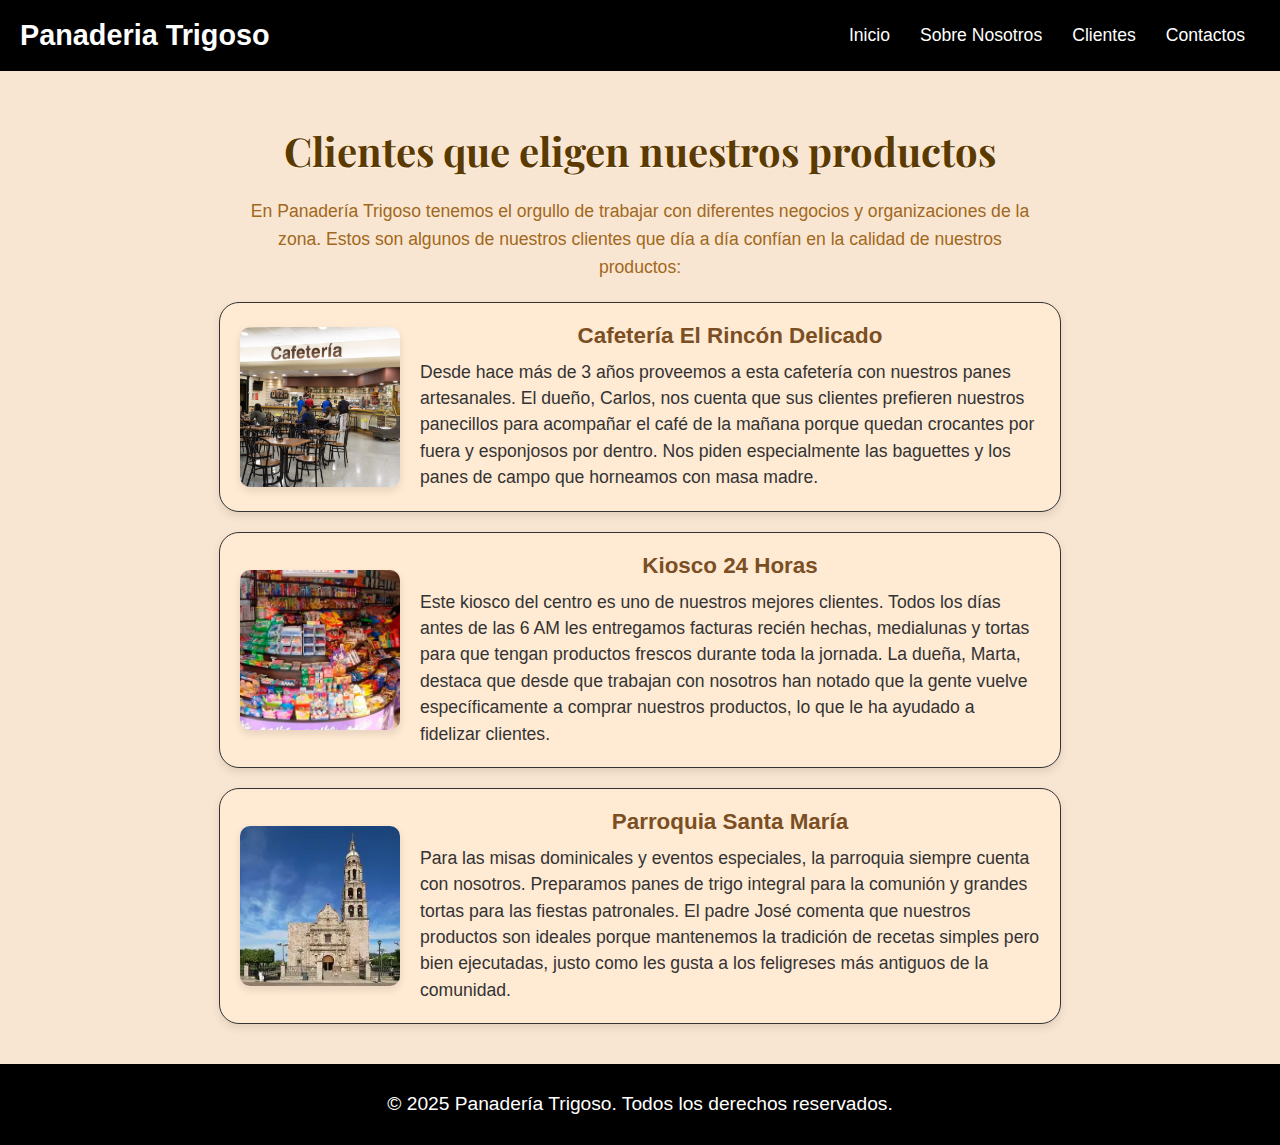
<file: html/clientes.html>
<!DOCTYPE html>
<html lang="en">

<head>
    <meta charset="UTF-8">
    <meta name="viewport" content="width=device-width, initial-scale=1.0">
    <title>Clientes</title>
    <link rel="stylesheet" href="../css/style.css">
    <link rel="icon" type="image/x-icon" href="../imagenes/Captura de pantalla 2025-06-15 125243.png">
    <link rel="preconnect" href="https://fonts.googleapis.com">
    <link rel="preconnect" href="https://fonts.gstatic.com" crossorigin>
    <link href="https://fonts.googleapis.com/css2?family=Chiron+Sung+HK:ital,wght@0,200..900;1,200..900&family=Gravitas+One&family=Lobster+Two:ital,wght@0,400;0,700;1,400;1,700&family=Playfair+Display:ital,wght@0,400..900;1,400..900&display=swap" rel="stylesheet">
</head>

<body>
    <header>
        <div class="logo">
            <h1 class="Panaderia">Panaderia Trigoso</h1>
        </div>
        <nav>
            <a href="../html/home.html">Inicio</a>
            <a href="../html/nosotros.html">Sobre Nosotros</a>
            <a href="../html/clientes.html">Clientes</a>
            <a href="../html/contactos.html">Contactos</a>
        </nav>
    </header>
    <section class="clientes">
            <h2>Clientes que eligen nuestros productos</h2>
            <p>En Panadería Trigoso tenemos el orgullo de trabajar con diferentes negocios y organizaciones de la zona.
                Estos son algunos de nuestros clientes que día a día confían en la calidad de nuestros productos:</p>

            <div class="cliente">
                <img src="../imagenes/cafeteria.jpeg" alt="Cafetería El Rincón Delicado">
                <div class="cliente-texto">
                    <h3>Cafetería El Rincón Delicado</h3>
                    <p>Desde hace más de 3 años proveemos a esta cafetería con nuestros panes artesanales. El dueño,
                        Carlos, nos cuenta que sus clientes prefieren nuestros panecillos para acompañar el café de la
                        mañana porque quedan crocantes por fuera y esponjosos por dentro. Nos piden especialmente las
                        baguettes y los panes de campo que horneamos con masa madre.</p>
                </div>
            </div>

            <div class="cliente">
                <img src="../imagenes/kiscos.webp" alt="Kiosco 24 Horas">
                <div class="cliente-texto">
                    <h3>Kiosco 24 Horas</h3>
                    <p>Este kiosco del centro es uno de nuestros mejores clientes. Todos los días antes de las 6 AM les
                        entregamos facturas recién hechas, medialunas y tortas para que tengan productos frescos durante
                        toda la jornada. La dueña, Marta, destaca que desde que trabajan con nosotros han notado que la
                        gente vuelve específicamente a comprar nuestros productos, lo que le ha ayudado a fidelizar
                        clientes.</p>
                </div>
            </div>

            <div class="cliente">
                <img src="../imagenes/inglesia.webp" alt="Parroquia Santa María">
                <div class="cliente-texto">
                    <h3>Parroquia Santa María</h3>
                    <p>Para las misas dominicales y eventos especiales, la parroquia siempre cuenta con nosotros.
                        Preparamos panes de trigo integral para la comunión y grandes tortas para las fiestas
                        patronales. El padre José comenta que nuestros productos son ideales porque mantenemos la
                        tradición de recetas simples pero bien ejecutadas, justo como les gusta a los feligreses más
                        antiguos de la comunidad.</p>
                </div>
            </div>
    </section>
    <footer>
        <p>&copy; 2025 Panadería Trigoso. Todos los derechos reservados.</p>

</body>

</html>
</file>
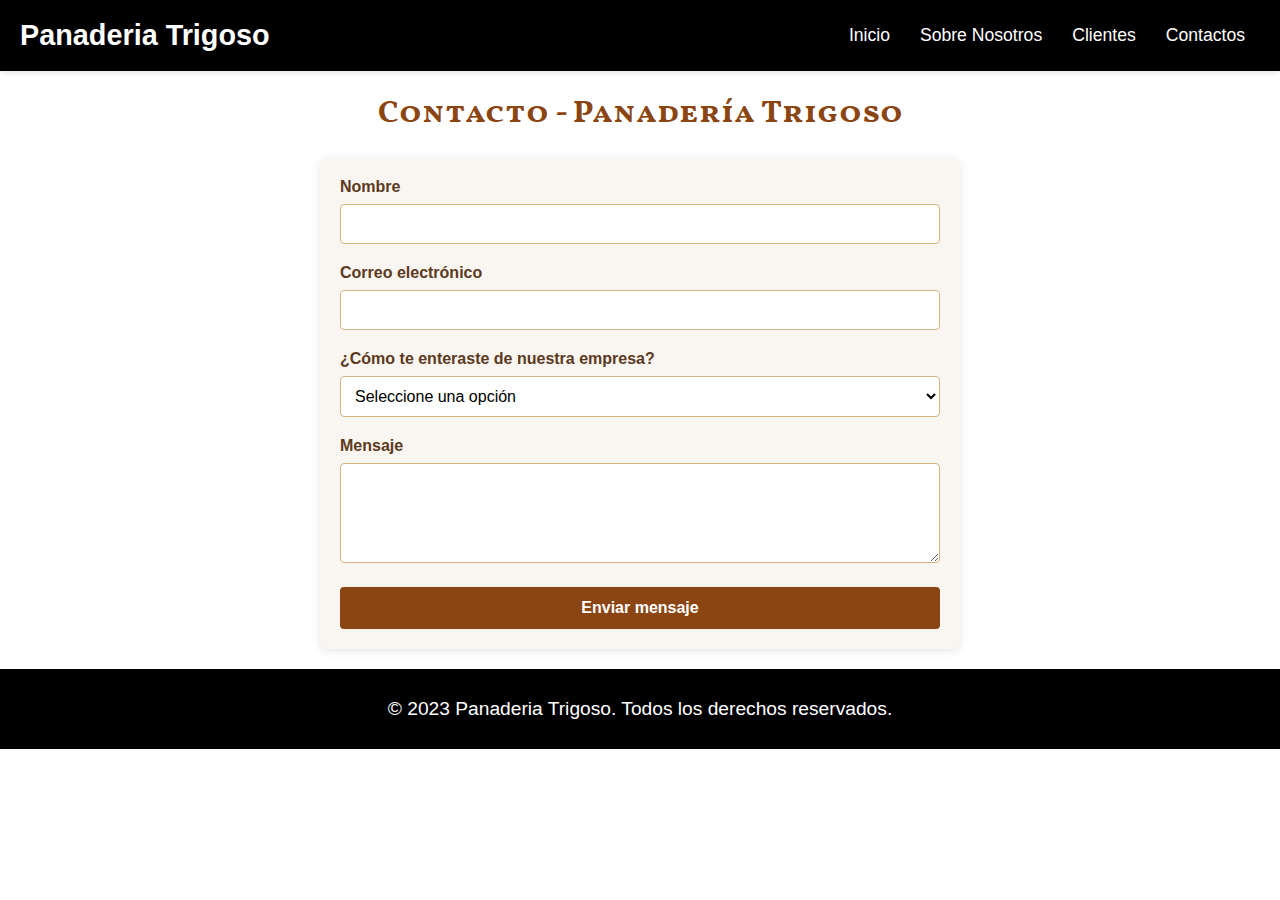
<file: html/contactos.html>
<!DOCTYPE html>
<html lang="en">

<head>
    <meta charset="UTF-8">
    <meta name="viewport" content="width=device-width, initial-scale=1.0">
    <title>Contactos</title>
    <link rel="stylesheet" href="../css/style.css">
    <script src="../js/scrit.js" defer> </script>
    <link rel="icon" type="image/x-icon" href="../imagenes/Captura de pantalla 2025-06-15 125243.png">
    <link rel="preconnect" href="https://fonts.googleapis.com">
    <link rel="preconnect" href="https://fonts.gstatic.com" crossorigin>
    <link href="https://fonts.googleapis.com/css2?family=Chiron+Sung+HK:ital,wght@0,200..900;1,200..900&family=Gravitas+One&family=Lobster+Two:ital,wght@0,400;0,700;1,400;1,700&family=Playfair+Display:ital,wght@0,400..900;1,400..900&family=Vollkorn+SC:wght@400;600;700;900&display=swap" rel="stylesheet">
</head>

<body>
    <header>
        <div class="logo">
            <h1 class="Panaderia">Panaderia Trigoso </h1>
        </div>
        <nav>
            <a href="../html/home.html">Inicio</a>
            <a href="../html/nosotros.html">Sobre Nosotros</a>
            <a href="../html/clientes.html">Clientes</a>
            <a href="../html/contactos.html">Contactos</a>
        </nav>
    </header>
    <div class="contenido">
        <h1>Contacto - Panadería Trigoso</h1>
    </div>
    <form id="formularioContacto">
        <div class="grupo">
            <label for="nombre">Nombre</label>
            <input type="text" id="nombre" required>
        </div>
        <div class="grupo">
            <label for="email">Correo electrónico</label>
            <input type="email" id="email" required>
        </div>
        <div class="grupo">
            <label for="comoEntero">¿Cómo te enteraste de nuestra empresa?</label>
            <select id="comoEntero">
                <option value="">Seleccione una opción</option>
                <option value="redes">Redes sociales</option>
                <option value="comentarios">Comentarios/recomendaciones</option>
                <option value="otro">Otro</option>
            </select>
        </div>
        <div class="grupo escondido" id="bloqueEspecifique">
            <label for="especifique">Especifique</label>
            <textarea id="especifique"></textarea>
        </div>
        <div class="grupo">
            <label for="mensaje">Mensaje</label>
            <textarea id="mensaje" required></textarea>
        </div>
        <button type="submit">Enviar mensaje</button>
    </form>
    <footer>
        <p>&copy; 2023 Panaderia Trigoso. Todos los derechos reservados.</p>
    </footer>
</body>

</html>
</file>
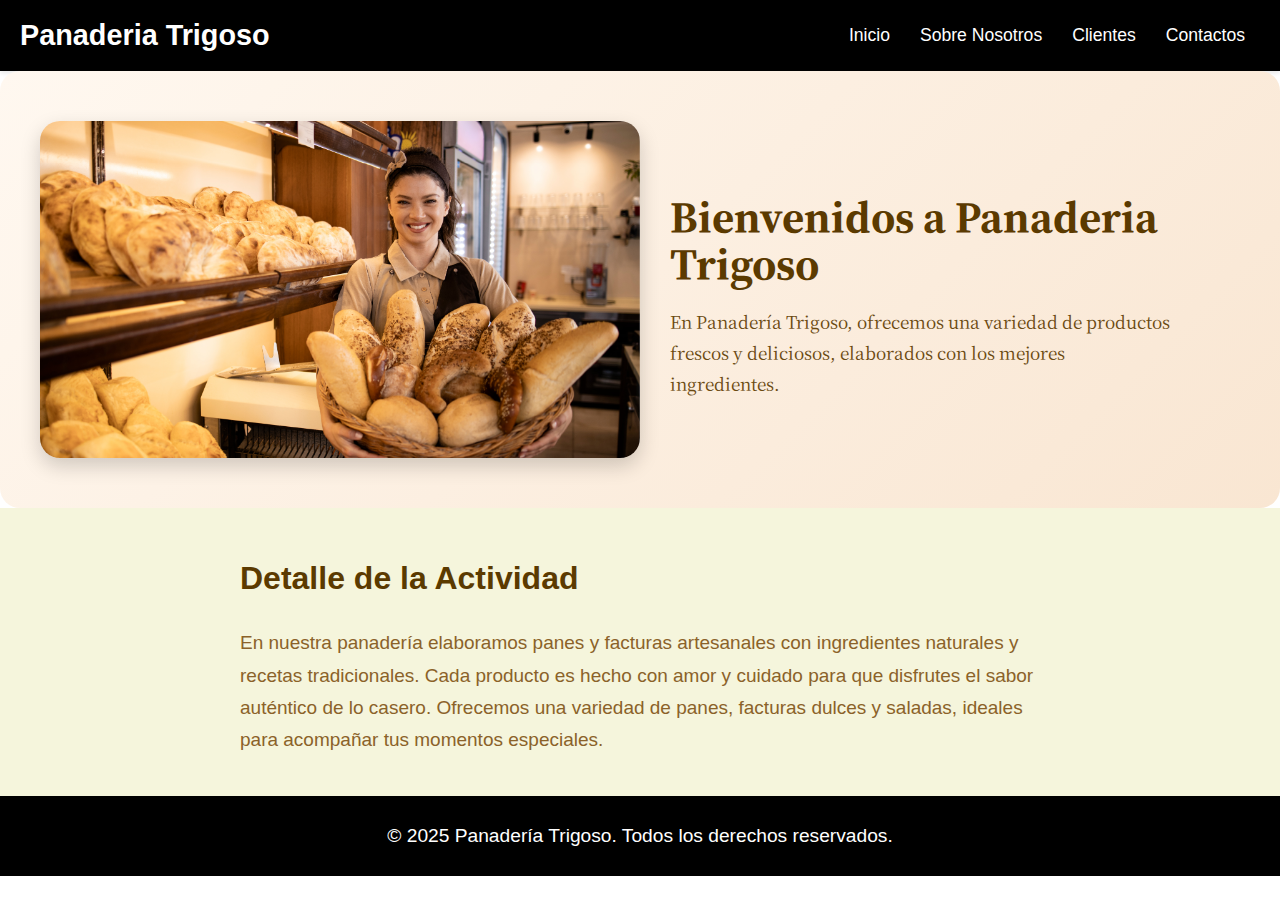
<file: html/home.html>
<!DOCTYPE html>
<html lang="en">

<head>
    <meta charset="UTF-8">
    <meta name="viewport" content="width=device-width, initial-scale=1.0">
    <link rel="icon" type="image/x-icon" href="../imagenes/Captura de pantalla 2025-06-15 125243.png">
    <link rel="stylesheet" href="../css/style.css">
    <link rel="preconnect" href="https://fonts.googleapis.com">
    <link rel="preconnect" href="https://fonts.gstatic.com" crossorigin>
    <link href="https://fonts.googleapis.com/css2?family=Anton&family=Chiron+Sung+HK:ital,wght@0,200..900;1,200..900&family=Playfair+Display:ital,wght@0,400..900;1,400..900&display=swap" rel="stylesheet">
    <title>Panaderia Trigoso</title>
</head>

<body>
    <header>
        <div class="logo">
            <h1 class="Panaderia">Panaderia Trigoso </h1>
        </div>
        <nav>
            <a href="../html/home.html">Inicio</a>
            <a href="../html/nosotros.html">Sobre Nosotros</a>
            <a href="../html/clientes.html">Clientes</a>
            <a href="../html/contactos.html">Contactos</a>
        </nav>
    </header>
    <section class="presentacion">
        <img src="../imagenes/panaderia.jpeg" alt="Panadería Trigoso">
        <div class="texto">
            <h2>Bienvenidos a Panaderia Trigoso</h2>
            <p>En Panadería Trigoso, ofrecemos una variedad de productos frescos y deliciosos, elaborados con los
                mejores ingredientes.</p>
        </div>
    </section>
    <section class="actividad">
        <div class="texto2">
            <h3>Detalle de la Actividad</h3>
            <p>
                En nuestra panadería elaboramos panes y facturas artesanales con ingredientes naturales y recetas
                tradicionales.
                Cada producto es hecho con amor y cuidado para que disfrutes el sabor auténtico de lo casero.
                Ofrecemos una variedad de panes, facturas dulces y saladas, ideales para acompañar tus momentos especiales.
            </p>
        </div>
    </section>


    <footer>
        <p>&copy; 2025 Panadería Trigoso. Todos los derechos reservados.</p>
    </footer>
</body>

</html>
</file>
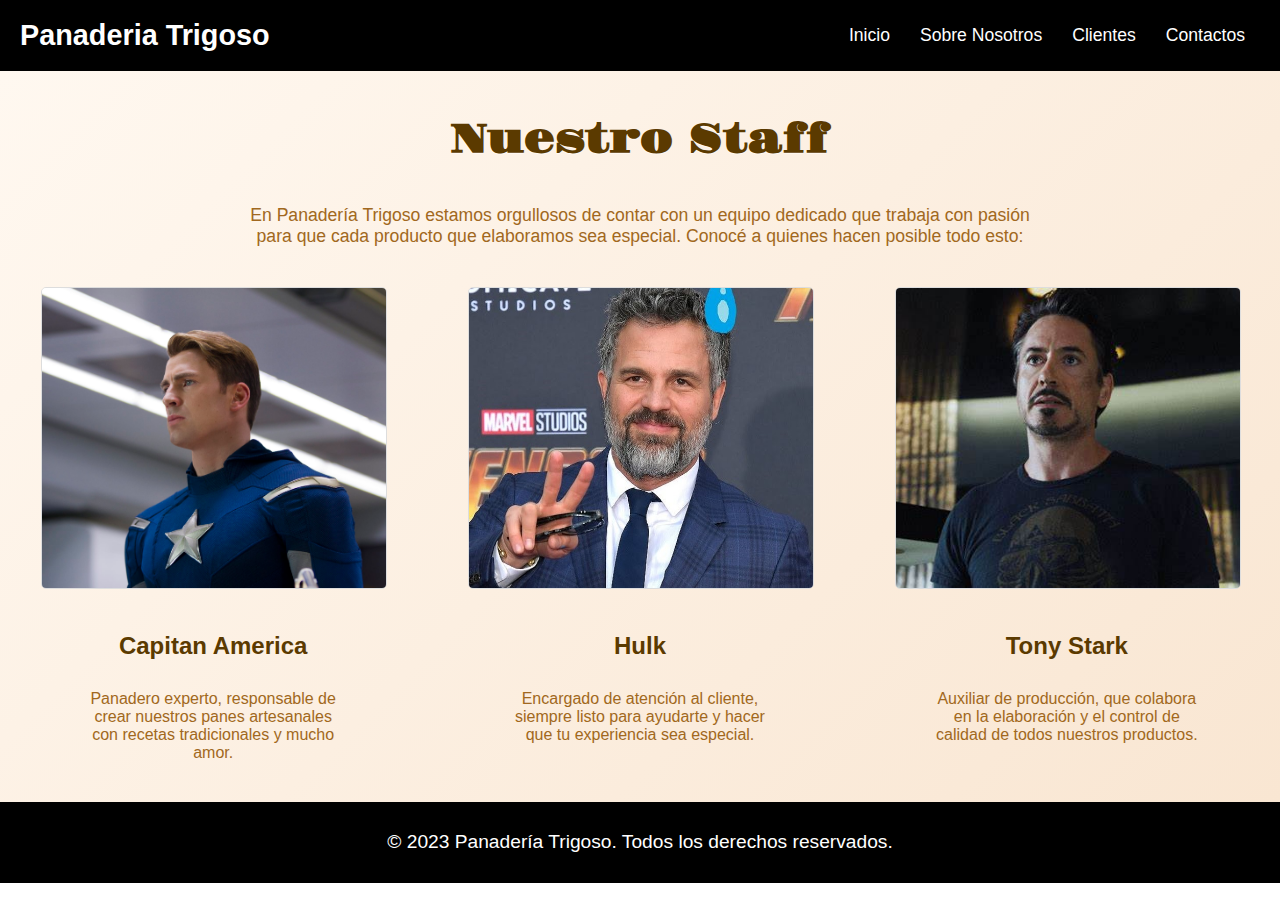
<file: html/nosotros.html>
<!DOCTYPE html>
<html lang="en">

<head>
    <meta charset="UTF-8">
    <meta name="viewport" content="width=device-width, initial-scale=1.0">
    <title>Sobre Nosotros</title>
    <link rel="stylesheet" href="../css/style.css">
    <link rel="icon" type="image/x-icon" href="../imagenes/Captura de pantalla 2025-06-15 125243.png">
    <link rel="preconnect" href="https://fonts.googleapis.com">
    <link rel="preconnect" href="https://fonts.gstatic.com" crossorigin>
    <link href="https://fonts.googleapis.com/css2?family=Chiron+Sung+HK:ital,wght@0,200..900;1,200..900&family=Gravitas+One&family=Playfair+Display:ital,wght@0,400..900;1,400..900&display=swap" rel="stylesheet">
</head>

<body>
    <header>
        <div class="logo">
            <h1 class="Panaderia">Panaderia Trigoso </h1>
        </div>
        <nav>
            <a href="../html/home.html">Inicio</a>
            <a href="../html/nosotros.html">Sobre Nosotros</a>
            <a href="../html/clientes.html">Clientes</a>
            <a href="../html/contactos.html">Contactos</a>
        </nav>
    </header>
    <section class="staff">
        <h2>Nuestro Staff</h2>
        <p>En Panadería Trigoso estamos orgullosos de contar con un equipo dedicado que trabaja con pasión para que cada
            producto que elaboramos sea especial. Conocé a quienes hacen posible todo esto:</p>

        <div class="miembro">
            <img src="../imagenes/capitan america.jpeg" alt="Capitan America">
            <h3>Capitan America</h3>
            <p>Panadero experto, responsable de crear nuestros panes artesanales con recetas tradicionales y mucho amor.
            </p>
        </div>

        <div class="miembro">
            <img src="../imagenes/hulk.jpg" alt="Hulk">
            <h3>Hulk</h3>
            <p>Encargado de atención al cliente, siempre listo para ayudarte y hacer que tu experiencia sea especial.
            </p>
        </div>

        <div class="miembro">
            <img src="../imagenes/toni stak 2.jpeg" alt="Tony Stark">
            <h3>Tony Stark</h3>
            <p>Auxiliar de producción, que colabora en la elaboración y el control de calidad de todos nuestros
                productos.</p>
        </div>
    </section>
    <footer>
        <p>&copy; 2023 Panadería Trigoso. Todos los derechos reservados.</p>

</html>
</file>
<file: css/style.css>
/* ===== ESTILOS BASE ===== */
body {
    margin: 0;
    padding: 0;
    font-family: Arial, Helvetica, sans-serif;
}

/* ==================== HEADER ==================== */
header {
    background-color: black;
    padding: 15px 20px;
    display: flex;
    flex-wrap: wrap;
    justify-content: space-between;
    align-items: center;
    box-shadow: 0 2px 5px rgba(0, 0, 0, 0.1);
}

header h1 {
    color: white;
    font-size: 1.8rem;
    margin: 0;
    text-align: left;
    flex: 1;
    font-family: 'Segoe UI', Tahoma, Geneva, Verdana, sans-serif;
}

nav {
    display: flex;
    flex-wrap: wrap;
}

nav a {
    color: white;
    text-decoration: none;
    padding: 10px 15px;
    font-size: 1.1rem;
    transition: all 0.3s ease;
}

header a:hover {
    background-color: rgba(255, 255, 255, 0.1);
    text-decoration: none;
    border-radius: 4px;
}

/* ===== MEDIA QUERIES ===== */


/* Móviles (max-width: 767px) */
@media (max-width: 767px) {
    header {
        flex-direction: column;
        padding: 15px;
    }
    
    header h1 {
        text-align: center;
        margin-bottom: 10px;
        width: 100%;
    }
    
    nav {
        width: 100%;
        justify-content: space-around;
    }
    
    nav a {
        padding: 6px 10px;
        font-size: 0.95rem;
    }
}





/* ==================== Home.html ==================== */
/* ===== Archivo home.html PRESENTACIÓN ===== */
.presentacion {
    display: flex;
    align-items: center;
    gap: 30px;
    padding: 50px 40px;
    background: linear-gradient(135deg, #fff8f0 0%, #f9e6d2 100%);
    border-radius: 20px;

    flex-wrap: wrap;
}

.presentacion img {
    width: 600px;
    height: auto;
    border-radius: 20px;
    box-shadow: 0 8px 20px rgba(0, 0, 0, 0.18);
}

.presentacion .texto {
    max-width: 500px;
    color: #5b3a00;
    text-align: left;
    font-family: 'Chiron Sung HK', sans-serif;
}

.presentacion .texto h2 {
    font-size: 40px;
    margin-bottom: 20px;
    font-weight: 800;


}

.presentacion .texto p {
    font-size: 18px;
    line-height: 1.7;
    color: #6b4a11;
}

/* ===== ACTIVIDAD ===== */
.actividad {
    background-color: beige;
    font-family: 'Segoe UI', Tahoma, Geneva, Verdana, sans-serif;
    padding: 20px;
}

.actividad .texto2 {
    max-width: 800px;
    margin: 0 auto;
    text-align: left;
}

.actividad h3 {
    font-size: 32px;
    margin-bottom: 30px;
    font-weight: 800;
    color: #5b3a00;
}

.actividad p {
    font-size: 19px;
    line-height: 1.7;
    color: #8b6229;
}

/* ===== Responsive ===== */
@media (max-width: 768px) {
    .presentacion {
        flex-direction: column;
        text-align: center;
        padding: 30px 20px;
    }
    
    .presentacion img {
        width: 100%;
        max-width: 500px;
    }
    
    .presentacion .texto h2 {
        font-size: 32px;
    }
    
    .actividad h3 {
        font-size: 28px;
    }
}

 /* ==================== SOBRE NOSOTROS  ==================== */

.staff {
    width: 100%;
    text-align: center;
    background: linear-gradient(135deg, #fff8f0 0%, #f9e6d2 100%);
    padding-top: 10px;
}

.staff h2 {
    font-size: 2.5rem;
    color: #5b3a00;
    margin-bottom: 20px;
    text-shadow: 0 1px 1px rgba(255, 255, 255, 0.6);
    font-family: 'Gravitas One', sans-serif;

}

.staff p {
    font-size: 1.1rem;
    color: #a16820;
    padding: 20px 40px;
    max-width: 800px;
    margin: 0 auto;
}

/* MIEMBROS  */
.staff .miembro {
    display: inline-block;
    width: 30%;
    margin: 0 1.5%; 
    vertical-align: top;
    box-sizing: border-box;
    padding: 20px;
}

.staff .miembro img {
    width: 100%;
    height: 300px;
    object-fit: cover;
    object-position: center;
    border-radius: 5px;
    margin-bottom: 15px;
    border: 1px solid #ddd;
}

.staff .miembro h3 {
    font-size: 1.5rem;
    color: #5b3a00;
    margin-bottom: 10px;
}

.staff .miembro p {
    font-size: 1rem;
    color: #a16820;
    margin-bottom: 0;
}



@media (max-width: 600px) {
    .staff .miembro {
        width: 90%; /* 1 columna en móvil */
        margin: 0 auto 20px;
        display: block;
    }
    
    .staff h2 {
        font-size: 2rem;
    }
    
    .staff p {
        font-size: 1rem;
        padding: 20px;
    }
    
    .staff .miembro img {
        height: 250px;
    }
}





/* ==================== CLIENTES  ==================== */
.clientes {
    width: 100%;
    text-align: center;
    background-color: #f9e6d2;
    padding: 20px 0;
}

.clientes h2 {
    font-size: 2.5rem;
    color: #5b3a00;
    margin-bottom: 20px;
    text-shadow: 0 1px 1px rgba(255, 255, 255, 0.6);
    padding: 0 15px;
    font-family: "Playfair Display", serif;

}

.clientes p {
    font-size: 1.1rem;
    color: #a16820;
    padding: 0 20px 20px;
    max-width: 800px;
    margin: 0 auto;
    line-height: 1.6;
}

.cliente {
    display: flex;
    flex-wrap: wrap; /* Permite que los elementos se adapten */
    align-items: center;
    justify-content: center;
    margin: 0 auto 20px;
    padding: 20px;
    background-color: #ffead3;
    width: 90%;
    max-width: 800px;
    border: 1px solid #333;
    border-radius: 20px;
    box-shadow: 0 4px 8px rgba(0,0,0,0.1);
    gap: 20px;
}

.cliente img {
    width: 160px;
    height: 160px;
    min-width: 160px; /* Evita que se haga muy pequeño */
    border-radius: 10px;
    box-shadow: 0 4px 8px rgba(0,0,0,0.1);
    object-fit: cover;
}

.cliente-texto {
    display: flex;
    flex-direction: column;
    justify-content: center;
    text-align: left;
    flex: 1;
    min-width: 250px; /* Ancho mínimo para el texto */
}

.cliente-texto h3 {
    color: #7b4f24;
    font-size: 1.4rem;
    text-align: center;
    margin: 0 0 10px 0;
}

.cliente-texto p {
    color: #333;
    line-height: 1.5;
    padding: 0;
    margin: 0;
    text-align: left;
}

/* ===== MEDIA QUERIES ===== */
@media (max-width: 768px) {
    .cliente {
        flex-direction: column;
        text-align: center;
        padding: 15px;
    }
    
    .cliente-texto {
        text-align: center;
        min-width: 100%;
    }
    
    .cliente-texto p {
        text-align: center;
    }
    
    .clientes h2 {
        font-size: 2rem;
    }
}










/* ==================== CONTACTO ==================== */
/* CONTENEDOR PRINCIPAL DEL FORMULARIO */
#formularioContacto {
    max-width: 600px;
    margin: 20px auto;
    padding: 20px;
    background-color: #f9f5f0; /* Color claro que combina con panadería */
    border-radius: 8px;
    box-shadow: 0 2px 10px rgba(0, 0, 0, 0.1);
    width: 90%;
}

/* ESTILOS PARA LOS GRUPOS DE CAMPOS */
#formularioContacto .grupo {
    margin-bottom: 20px;
}

#formularioContacto .grupo label {
    display: block;
    margin-bottom: 8px;
    font-weight: 600;
    color: #5c3a21;
}

/* ESTILOS ESPECÍFICOS PARA ELEMENTOS DEL FORMULARIO */
#formularioContacto #nombre,
#formularioContacto #email,
#formularioContacto #comoEntero,
#formularioContacto #especifique,
#formularioContacto #mensaje {
    width: 100%;
    padding: 10px;
    border: 1px solid #d4b483;
    border-radius: 4px;
    background-color: #fff;
    font-family: inherit;
    font-size: 16px;
    box-sizing: border-box; 
}

#formularioContacto #especifique,
#formularioContacto #mensaje {
    min-height: 100px;
    resize: vertical;
}

/* ESTILOS PARA EL BOTÓN */
#formularioContacto button[type="submit"] {
    background-color: #8B4513; 
    color: white;
    padding: 12px 20px;
    border: none;
    border-radius: 4px;
    cursor: pointer;
    font-size: 16px;
    font-weight: 600;
    width: 100%;

    transition: background-color 0.2s;
}

#formularioContacto button[type="submit"]:hover {
    background-color: #A0522D;
}

.escondido {
    display: none !important;  
}

.contenido {
    color: #8B4513;
    text-align: center;
    margin-bottom: 20px;
    font-family: 'Vollkorn SC', serif;

}



/* ==================== MEDIA QUERIES ==================== */
/* Para tablets */
@media screen and (max-width: 768px) {
    #formularioContacto {
        padding: 15px;
    }
    
    #formularioContacto #nombre,
    #formularioContacto #email,
    #formularioContacto #comoEntero,
    #formularioContacto #especifique,
    #formularioContacto #mensaje {
        font-size: 14px;
        padding: 8px;
    }
    
    #formularioContacto button[type="submit"] {
        padding: 10px 15px;
        font-size: 15px;
    }
}






/* ==================== FOOTER ==================== */
footer {
    background-color: black;
    color: white;
    text-align: center;
    padding: 10px;
    font-size: 1.2rem;
}
/* ==================== Responsive ==================== */
@media screen and (max-width: 768px) {
    footer {
        padding: 15px 10px;
        font-size: 0.95rem;
    }

}
</file>
